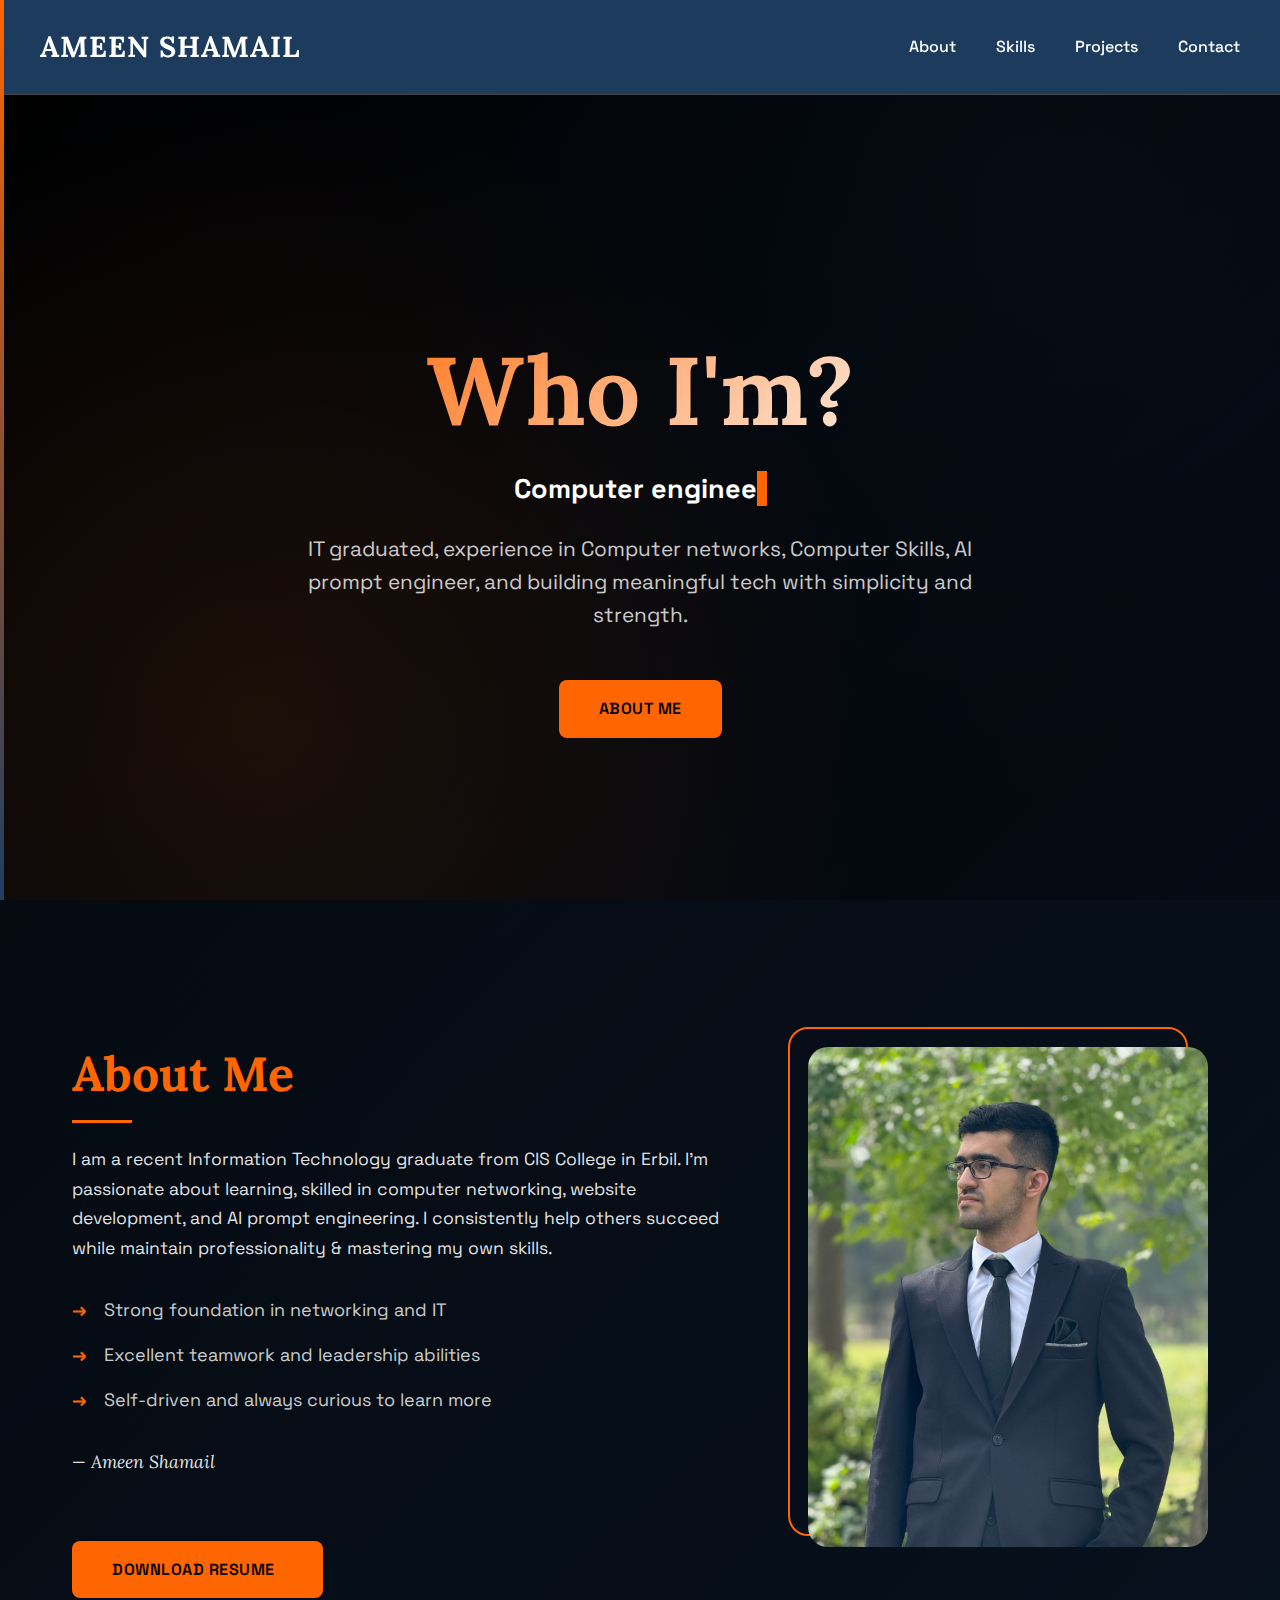
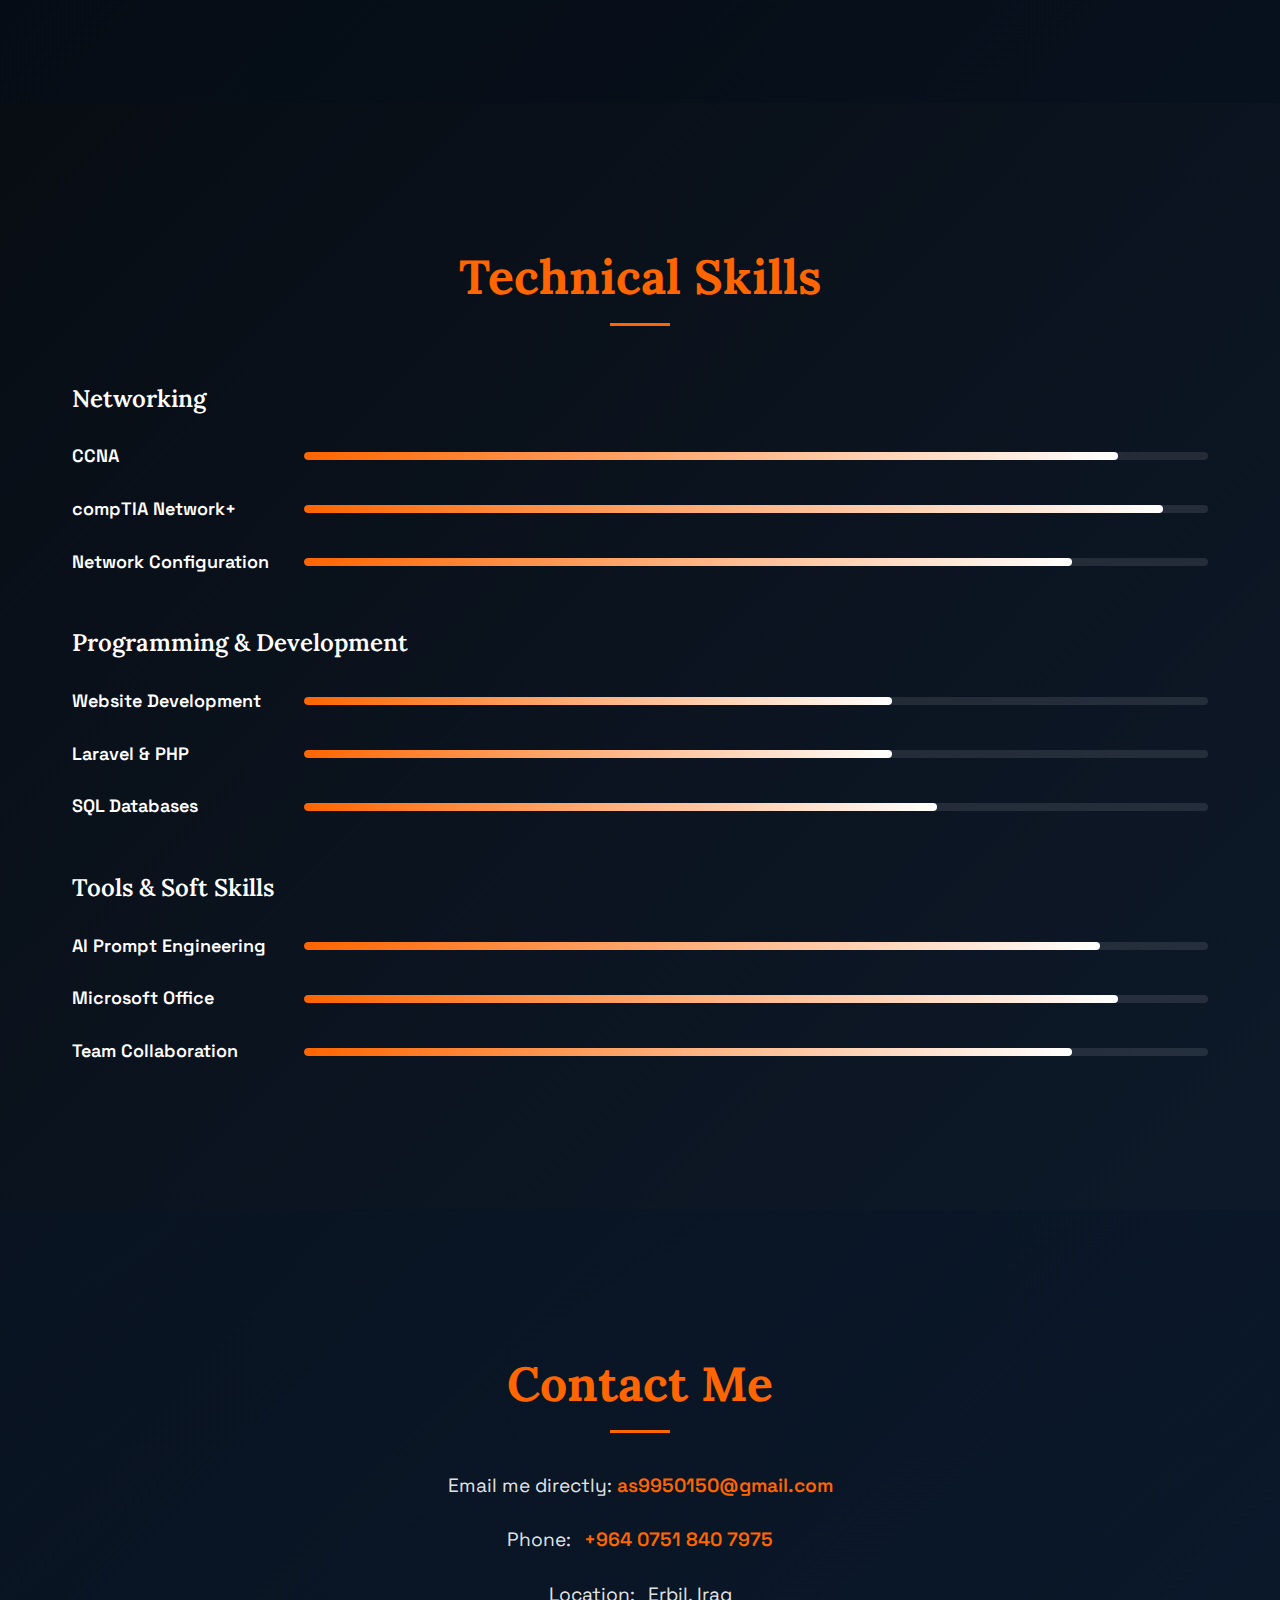
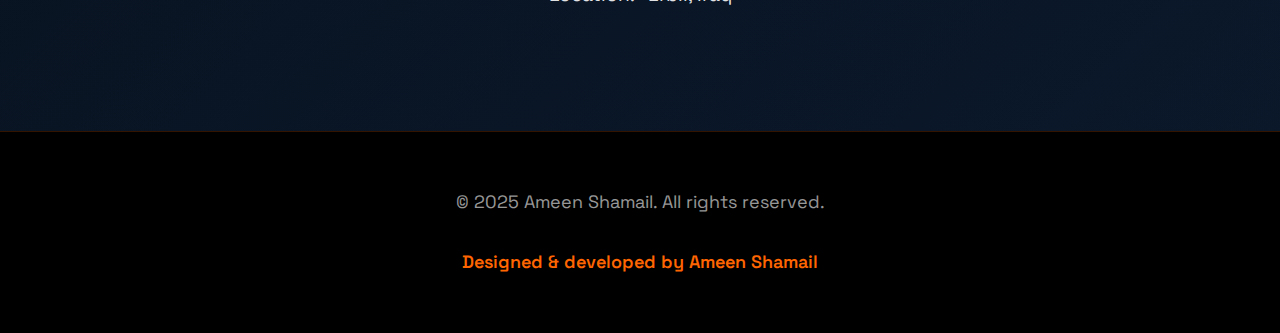
<file: index.html>
<!DOCTYPE html>
<html lang="en">
<head>
  <meta charset="UTF-8" />
  <meta name="viewport" content="width=device-width, initial-scale=1" />
  <title>Ameen Shamail | Portfolio</title>

  <!-- Fonts & Icons -->
  <link href="https://fonts.googleapis.com/css2?family=Playfair+Display:wght@700&family=Inter:wght@400;600&display=swap" rel="stylesheet" />
  <link
    rel="stylesheet"
    href="https://cdnjs.cloudflare.com/ajax/libs/font-awesome/6.4.0/css/all.min.css"
    integrity="sha512-papbJ8CHbPpm5/ZoQQc6IMDwoNwiF0aTJtRzJ4mErFlkd9IoA9JhObkNjY4Ej3iFJnjF9Z9KMMF+zKNT7O9Q2w=="
    crossorigin="anonymous"
    referrerpolicy="no-referrer"
  />
  <link rel="stylesheet" href="index.css" />
  <link href="https://fonts.googleapis.com/css2?family=Lora:wght@500;700&family=Space+Grotesk:wght@400;500;700&display=swap" rel="stylesheet" />

</head>
<body>

  <div class="vertical-line"></div>

  <header class="site-header" role="banner">
    <div class="container nav">
      <div class="logo" aria-label="Site Logo">AMEEN SHAMAIL</div>
      <nav role="navigation" aria-label="Primary navigation">
        <a href="#about" class="nav-link">About</a>
        <a href="#skills" class="nav-link">Skills</a>
        <a href="projects.html" class="nav-link">Projects</a>
        <a href="#contact" class="nav-link">Contact</a>
      </nav>
  </header>

  <section class="hero" role="region" aria-label="Introduction">
    <div class="container hero-content">
      <h1 class="hero-title">
        Who I'm?
      </h1>
      <h2><span class="typed-text" aria-live="polite" aria-atomic="true"></span></h2>
      <p class="hero-subtitle">IT graduated, experience in Computer networks, Computer Skills, AI prompt engineer, and building meaningful tech with simplicity and strength.</p>
      <a href="#about" class="btn hero-btn">About me</a>
    </div>
  </section>

  <main id="maincontent" tabindex="-1">

    <section id="about" class="section about" role="region" aria-labelledby="about-title">
      <div class="container split">
        <div class="about-text">
          <h2 id="about-title">About Me</h2>
          <p>I am a recent Information Technology graduate from CIS College in Erbil. I'm passionate about learning, skilled in computer networking, website development, and AI prompt engineering. I consistently help others succeed while maintain professionality & mastering my own skills.</p>
          <ul>
            <li>Strong foundation in networking and IT</li>
            <li>Excellent teamwork and leadership abilities</li>
            <li>Self-driven and always curious to learn more</li>
          </ul>
          <p class="signature">— Ameen Shamail</p>
          <a href="assets/Ameen CV.pdf" download class="btn resume-btn" aria-label="Download Resume">Download Resume <i class="fas fa-download"></i></a>
        </div>
        <div class="about-img">
          <img src="assets/Image.jpg" alt="Photo of Ameen Shamail" />
        </div>
      </div>
    </section>

    <section id="skills" class="section skills" role="region" aria-labelledby="skills-title">
      <div class="container">
        <h2 id="skills-title">Technical Skills</h2>

        <div class="skills-category">
          <h3>Networking</h3>
          <ul class="skills-list skill-bars">
            <li><span class="skill-name">CCNA</span><div class="skill-bar" style="--skill-level: 90%"></div></li>
            <li><span class="skill-name">compTIA Network+</span><div class="skill-bar" style="--skill-level: 95%"></div></li>
            <li><span class="skill-name">Network Configuration</span><div class="skill-bar" style="--skill-level: 85%"></div></li>
          </ul>
        </div>

        <div class="skills-category">
          <h3>Programming & Development</h3>
          <ul class="skills-list skill-bars">
            <li><span class="skill-name">Website Development</span><div class="skill-bar" style="--skill-level: 65%"></div></li>
            <li><span class="skill-name">Laravel & PHP</span><div class="skill-bar" style="--skill-level: 65%"></div></li>
            <li><span class="skill-name">SQL Databases</span><div class="skill-bar" style="--skill-level: 70%"></div></li>
          </ul>
        </div>

        <div class="skills-category">
          <h3>Tools & Soft Skills</h3>
          <ul class="skills-list skill-bars">
            <li><span class="skill-name">AI Prompt Engineering</span><div class="skill-bar" style="--skill-level: 88%"></div></li>
            <li><span class="skill-name">Microsoft Office</span><div class="skill-bar" style="--skill-level: 90%"></div></li>
            <li><span class="skill-name">Team Collaboration</span><div class="skill-bar" style="--skill-level: 85%"></div></li>
          </ul>
        </div>
      </div>
    </section>

    <section id="contact" class="section contact" role="region" aria-labelledby="contact-title">
      <div class="container">
        <h2 id="contact-title">Contact Me</h2>
        <p>Email me directly: <a href="mailto:as9950150@gmail.com">as9950150@gmail.com</a></p>
        <p>Phone: <a href="tel:+0751 840 7975" aria-label="Phone Number"><i class="fas fa-phone"></i> +964 0751 840 7975</a></p>
        <p>Location: <i class="fas fa-map-marker-alt"></i> Erbil, Iraq</p>
      </div>
    </section>

  </main>

  <button id="back-to-top" aria-label="Back to top" title="Back to top"><i class="fas fa-chevron-up"></i></button>

  <footer role="contentinfo">
    <div class="container footer-container">
      <p>&copy; 2025 Ameen Shamail. All rights reserved.</p>
      <p class="site-credit">Designed &amp; developed by Ameen Shamail</p>
    </div>
  </footer>

  <script src="index.js" defer></script>
</body>
</html>
</file>
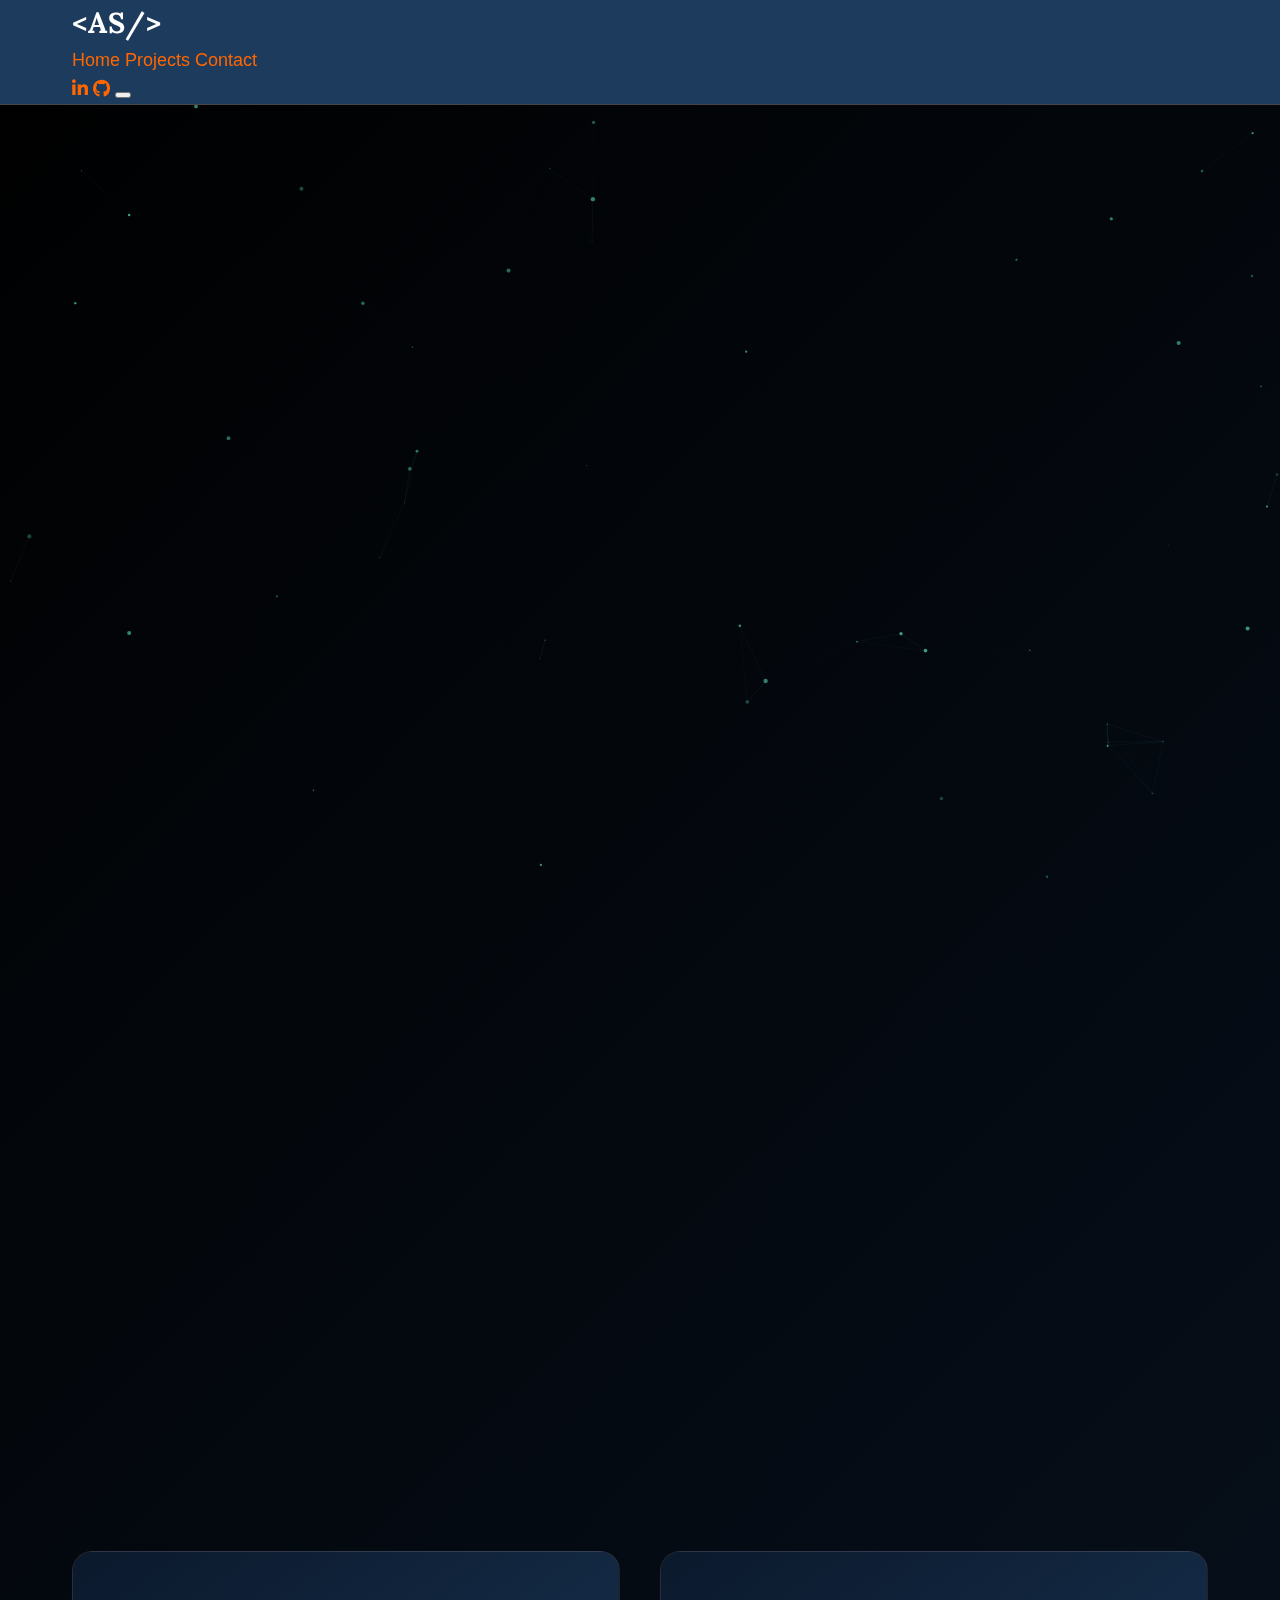
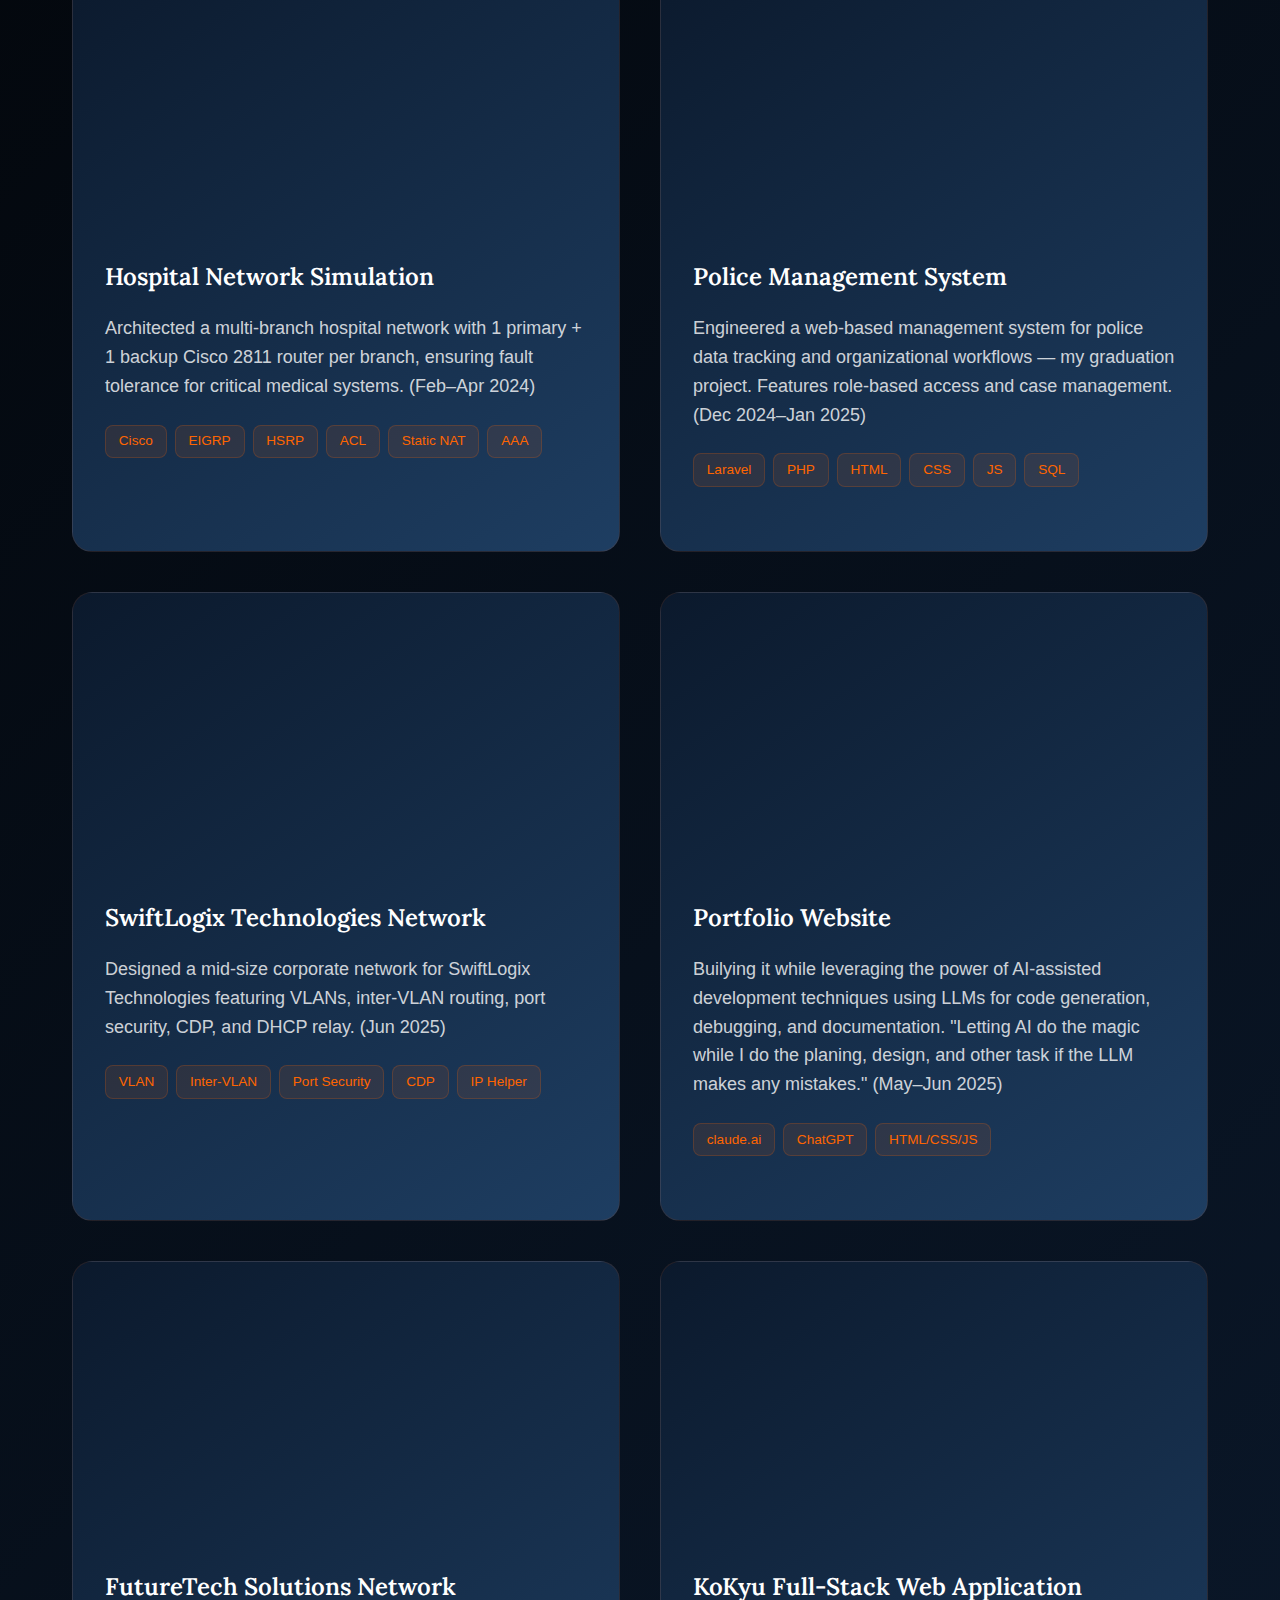
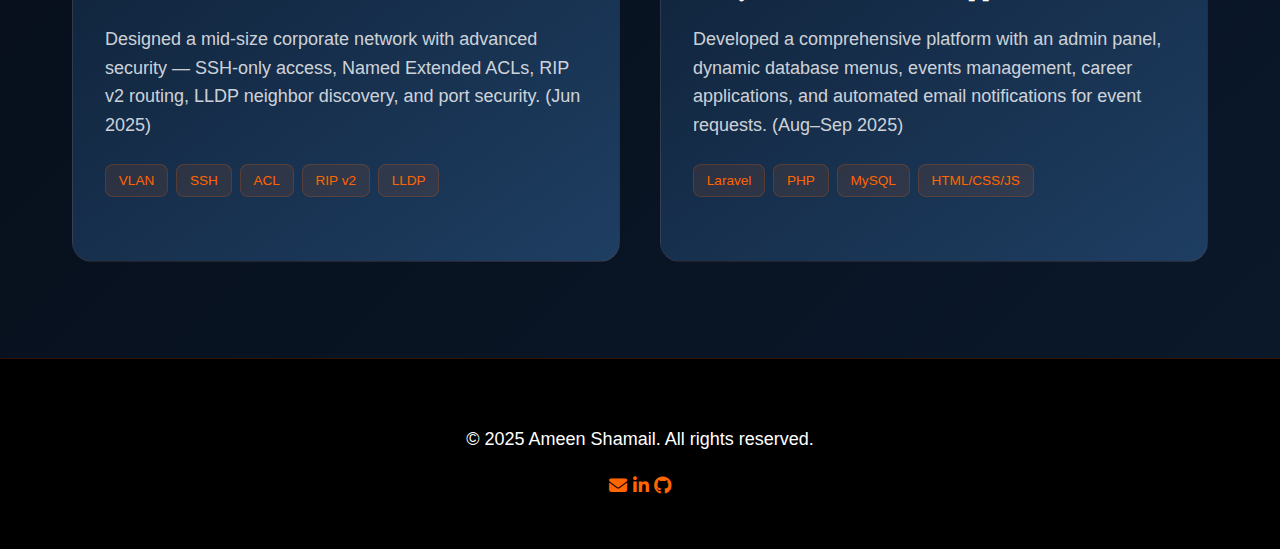
<file: projects.html>
<!DOCTYPE html>
<html lang="en">

<head>
  <meta charset="UTF-8" />
  <meta name="viewport" content="width=device-width, initial-scale=1.0" />
  <title>Ameen Shamail | Projects</title>
  <meta name="description" content="Projects by Ameen Shamail — networking, web development, and AI work." />
  <link rel="stylesheet" href="projects.css" />
  <link
    href="https://fonts.googleapis.com/css2?family=Inter:wght@300;400;500;600;700&family=Lora:ital,wght@0,500;0,700;1,500&display=swap"
    rel="stylesheet" />
  <link rel="stylesheet" href="https://cdnjs.cloudflare.com/ajax/libs/font-awesome/6.5.0/css/all.min.css"
    crossorigin="anonymous" />
</head>

<body>

  <canvas id="particle-canvas"></canvas>
  <div class="accent-line"></div>

  <!-- ===== HEADER ===== -->
  <header class="site-header" id="site-header">
    <div class="container nav-container">
      <a href="index.html" class="logo" aria-label="Ameen Shamail — Home">
        <span class="logo-bracket">&lt;</span>AS<span class="logo-bracket">/&gt;</span>
      </a>
      <nav class="primary-nav" id="primary-nav" aria-label="Primary navigation">
        <a href="index.html" class="nav-link">Home</a>
        <a href="#projects" class="nav-link active">Projects</a>
        <a href="index.html#contact" class="nav-link">Contact</a>
      </nav>
      <div class="nav-actions">
        <a href="https://www.linkedin.com/in/ameenshamal/" target="_blank" rel="noopener" class="icon-btn"
          aria-label="LinkedIn">
          <i class="fab fa-linkedin-in"></i>
        </a>
        <a href="https://github.com/Amo323" target="_blank" rel="noopener" class="icon-btn" aria-label="GitHub">
          <i class="fab fa-github"></i>
        </a>
        <button class="hamburger" id="hamburger" aria-label="Toggle menu" aria-expanded="false">
          <span></span><span></span><span></span>
        </button>
      </div>
    </div>
  </header>

  <main>
    <div class="container">

      <!-- ===== HERO ===== -->
      <section class="hero-section" id="projects">
        <p class="section-label reveal">— Portfolio</p>
        <h1 class="hero-title reveal">My Projects</h1>
        <p class="hero-subtitle reveal">A collection spanning networking, web development, and AI technologies</p>
      </section>

      <!-- ===== FILTER TABS ===== -->
      <section class="filter-tabs reveal" aria-label="Project filters">
        <button class="filter-tab active" data-filter="all">
          <i class="fas fa-th-large"></i> All Projects
        </button>
        <button class="filter-tab" data-filter="network">
          <i class="fas fa-network-wired"></i> Networking
        </button>
        <button class="filter-tab" data-filter="web">
          <i class="fas fa-code"></i> Web Development
        </button>
        <button class="filter-tab" data-filter="AI">
          <i class="fas fa-robot"></i> AI
        </button>
      </section>

      <!-- ===== PROJECTS GRID ===== -->
      <section class="projects-grid" id="projectsGrid" aria-label="Projects">

        <article class="project-card visible" data-category="network">
          <div class="project-image">
            <img src="./assets/Hospital-Network-unsplash.jpg" alt="Hospital Network" loading="lazy" />
            <div class="project-overlay">
              <button class="overlay-btn modal-trigger" data-project="1">
                <i class="fas fa-eye"></i> View Details
              </button>
            </div>
            <span class="project-category-badge">Networking</span>
          </div>
          <div class="project-content">
            <h3 class="project-title">Hospital Network Simulation</h3>
            <p class="project-description">Architected a multi-branch hospital network with 1 primary + 1 backup Cisco
              2811 router per branch, ensuring fault tolerance for critical medical systems. (Feb–Apr 2024)</p>
            <div class="tech-stack">
              <span class="tech-tag">Cisco</span>
              <span class="tech-tag">EIGRP</span>
              <span class="tech-tag">HSRP</span>
              <span class="tech-tag">ACL</span>
              <span class="tech-tag">Static NAT</span>
              <span class="tech-tag">AAA</span>
            </div>
          </div>
        </article>

        <article class="project-card visible" data-category="web">
          <div class="project-image">
            <img src="./assets/Police image.jpg" alt="Police Management System" loading="lazy" />
            <div class="project-overlay">
              <button class="overlay-btn modal-trigger" data-project="2">
                <i class="fas fa-eye"></i> View Details
              </button>
            </div>
            <span class="project-category-badge">Web Dev</span>
          </div>
          <div class="project-content">
            <h3 class="project-title">Police Management System</h3>
            <p class="project-description">Engineered a web-based management system for police data tracking and
              organizational workflows — my graduation project. Features role-based access and case management. (Dec
              2024–Jan 2025)</p>
            <div class="tech-stack">
              <span class="tech-tag">Laravel</span>
              <span class="tech-tag">PHP</span>
              <span class="tech-tag">HTML</span>
              <span class="tech-tag">CSS</span>
              <span class="tech-tag">JS</span>
              <span class="tech-tag">SQL</span>
            </div>
          </div>
        </article>

        <article class="project-card visible" data-category="network">
          <div class="project-image">
            <img src="./assets/SwiftLogix Technologies network.jpg" alt="SwiftLogix Technologies Network"
              loading="lazy" />
            <div class="project-overlay">
              <button class="overlay-btn modal-trigger" data-project="3">
                <i class="fas fa-eye"></i> View Details
              </button>
            </div>
            <span class="project-category-badge">Networking</span>
          </div>
          <div class="project-content">
            <h3 class="project-title">SwiftLogix Technologies Network</h3>
            <p class="project-description">Designed a mid-size corporate network for SwiftLogix Technologies featuring
              VLANs, inter-VLAN routing, port security, CDP, and DHCP relay. (Jun 2025)</p>
            <div class="tech-stack">
              <span class="tech-tag">VLAN</span>
              <span class="tech-tag">Inter-VLAN</span>
              <span class="tech-tag">Port Security</span>
              <span class="tech-tag">CDP</span>
              <span class="tech-tag">IP Helper</span>
            </div>
          </div>
        </article>

        <article class="project-card visible" data-category="web">
          <div class="project-image">
            <img src="./assets/Ameen shamil profolio webiste.png" alt="Portfolio Website" loading="lazy" />
            <div class="project-overlay">
              <button class="overlay-btn modal-trigger" data-project="4">
                <i class="fas fa-eye"></i> View Details
              </button>
            </div>
            <span class="project-category-badge">Web Dev</span>
          </div>
          <div class="project-content">
            <h3 class="project-title">Portfolio Website</h3>
            <p class="project-description">Builying it while leveraging the power of AI-assisted development techniques
              using LLMs
              for code
              generation, debugging, and documentation. "Letting AI do the magic while I do the planing, design, and
              other task if the LLM makes any mistakes." (May–Jun 2025)</p>
            <div class="tech-stack">
              <span class="tech-tag">claude.ai</span>
              <span class="tech-tag">ChatGPT</span>
              <span class="tech-tag">HTML/CSS/JS</span>
            </div>
          </div>
        </article>

        <article class="project-card visible" data-category="network">
          <div class="project-image">
            <img src="./assets/FutureTech Solutions.png" alt="FutureTech Solutions Network" loading="lazy" />
            <div class="project-overlay">
              <button class="overlay-btn modal-trigger" data-project="5">
                <i class="fas fa-eye"></i> View Details
              </button>
            </div>
            <span class="project-category-badge">Networking</span>
          </div>
          <div class="project-content">
            <h3 class="project-title">FutureTech Solutions Network</h3>
            <p class="project-description">Designed a mid-size corporate network with advanced security — SSH-only
              access, Named Extended ACLs, RIP v2 routing, LLDP neighbor discovery, and port security. (Jun 2025)</p>
            <div class="tech-stack">
              <span class="tech-tag">VLAN</span>
              <span class="tech-tag">SSH</span>
              <span class="tech-tag">ACL</span>
              <span class="tech-tag">RIP v2</span>
              <span class="tech-tag">LLDP</span>
            </div>
          </div>
        </article>

        <article class="project-card visible" data-category="web">
          <div class="project-image">
            <img src="./assets/KoKyu Full stack webiste.png" alt="KoKyu Full Stack Website" loading="lazy" />
            <div class="project-overlay">
              <button class="overlay-btn modal-trigger" data-project="6">
                <i class="fas fa-eye"></i> View Details
              </button>
            </div>
            <span class="project-category-badge">Web Dev</span>
          </div>
          <div class="project-content">
            <h3 class="project-title">KoKyu Full-Stack Web Application</h3>
            <p class="project-description">Developed a comprehensive platform with an admin panel, dynamic database
              menus, events management, career applications, and automated email notifications for event requests.
              (Aug–Sep 2025)</p>
            <div class="tech-stack">
              <span class="tech-tag">Laravel</span>
              <span class="tech-tag">PHP</span>
              <span class="tech-tag">MySQL</span>
              <span class="tech-tag">HTML/CSS/JS</span>
            </div>
          </div>
        </article>

      </section>
    </div>
  </main>

  <!-- ===== MODAL ===== -->
  <div id="projectModal" class="modal" role="dialog" aria-modal="true" aria-labelledby="modalTitle">
    <div class="modal-content">
      <button id="modalClose" class="modal-close" aria-label="Close modal">
        <i class="fas fa-times"></i>
      </button>
      <div id="modalBody"></div>
    </div>
  </div>

  <!-- ===== FOOTER ===== -->
  <footer class="site-footer">
    <div class="container footer-inner">
      <p class="footer-copy">&copy; 2025 Ameen Shamail. All rights reserved.</p>
      <div class="footer-socials">
        <a href="mailto:as9950150@gmail.com" aria-label="Email"><i class="fas fa-envelope"></i></a>
        <a href="https://www.linkedin.com/in/ameenshamal/" target="_blank" rel="noopener" aria-label="LinkedIn"><i
            class="fab fa-linkedin-in"></i></a>
        <a href="https://github.com/Amo323" target="_blank" rel="noopener" aria-label="GitHub"><i
            class="fab fa-github"></i></a>
      </div>
    </div>
  </footer>

  <script src="projects.js"></script>
</body>

</html>
</file>
<file: index.css>
:root {
  --color-black: #000000;
  --color-dark-navy: #0B192C;
  --color-navy-blue: #1E3E62;
  --color-orange: #FF6500;
  --color-light: #ffffff;

  --font-primary: 'Space Grotesk', sans-serif;
  --font-secondary: 'Lora', serif;

  --radius-sm: 8px;
  --radius-md: 14px;
  --radius-lg: 20px;

  --transition-fast: 0.25s ease-in-out;
  --transition-smooth: 0.4s cubic-bezier(0.25, 0.46, 0.45, 0.94);
}

/* Reset */
*, *::before, *::after {
  box-sizing: border-box;
}

body {
  margin: 0;
  font-family: var(--font-primary);
  background: linear-gradient(135deg, var(--color-black) 0%, var(--color-dark-navy) 100%);
  color: var(--color-light);
  font-size: 18px;
  line-height: 1.6;
  overflow-x: hidden;
  -webkit-font-smoothing: antialiased;
  text-rendering: optimizeLegibility;
  min-height: 100vh;
}

/* Dark mode styles */
body.dark-mode {
  background: linear-gradient(135deg, var(--color-black) 0%, var(--color-dark-navy) 100%);
}

body.light-mode {
  background: linear-gradient(135deg, #f8f9fa 0%, #e9ecef 100%);
  color: var(--color-black);
}

body.light-mode .site-header {
  background: rgba(248, 249, 250, 0.95);
  border-bottom: 1px solid rgba(255, 101, 0, 0.2);
}

body.light-mode .logo,
body.light-mode .nav-link {
  color: var(--color-black);
}

body.light-mode .hero-title {
  background: linear-gradient(135deg, var(--color-orange) 0%, var(--color-black) 100%);
  -webkit-background-clip: text;
  -webkit-text-fill-color: transparent;
  background-clip: text;
}

body.light-mode .hero-subtitle {
  color: rgba(0, 0, 0, 0.7);
}

body.light-mode .about,
body.light-mode .skills,
body.light-mode .contact {
  background: rgba(255, 255, 255, 0.05);
  color: var(--color-black);
}

body.light-mode .about h2,
body.light-mode .skills h2,
body.light-mode .contact h2 {
  color: var(--color-black);
}

body.light-mode .about p,
body.light-mode .about li {
  color: rgba(0, 0, 0, 0.8);
}

body.light-mode .testimonial blockquote p {
  color: rgba(0, 0, 0, 0.7);
}

a {
  color: var(--color-orange);
  text-decoration: none;
  transition: all var(--transition-fast);
}

a:hover, a:focus {
  color: var(--color-light);
  outline: none;
}

body.light-mode a:hover,
body.light-mode a:focus {
  color: var(--color-orange);
}

/* Container */
.container {
  max-width: 1200px;
  margin: 0 auto;
  padding: 0 2rem;
}

/* Vertical accent line */
.vertical-line {
  position: fixed;
  left: 0;
  top: 0;
  width: 4px;
  height: 100vh;
  background: linear-gradient(180deg, var(--color-orange), var(--color-navy-blue));
  z-index: 1001;
}

/* Header */
.site-header {
  position: fixed;
  top: 0;
  left: 0;
  right: 0;
  background: rgba(30, 62, 98, 0.95);
  backdrop-filter: blur(20px);
  border-bottom: 1px solid rgba(255, 101, 0, 0.2);
  z-index: 1000;
  transition: all var(--transition-fast);
}

.nav {
  display: flex;
  justify-content: space-between;
  align-items: center;
  padding: 1.5rem 0;
  gap: 2rem;
}

.logo {
  font-family: var(--font-secondary);
  font-size: 1.8rem;
  font-weight: 700;
  color: var(--color-light);
  text-transform: uppercase;
  letter-spacing: 1px;
  flex-shrink: 0;
}

nav {
  display: flex;
  gap: 2.5rem;
  align-items: center;
}

.nav-link {
  font-weight: 500;
  font-size: 1rem;
  position: relative;
  padding: 0.5rem 0;
  color: var(--color-light);
  transition: all var(--transition-fast);
}

.nav-link::after {
  content: '';
  position: absolute;
  bottom: 0;
  left: 0;
  width: 0;
  height: 2px;
  background: var(--color-orange);
  transition: width var(--transition-fast);
}

.nav-link:hover::after {
  width: 100%;
}

.social-icons {
  display: flex;
  gap: 1rem;
  align-items: center;
}

.social-icons a {
  color: var(--color-light);
  font-size: 1.2rem;
  padding: 0.5rem;
  border-radius: 50%;
  transition: all var(--transition-fast);
  position: relative;
  overflow: hidden;
}

.social-icons a::before {
  content: '';
  position: absolute;
  top: 0;
  left: 0;
  width: 100%;
  height: 100%;
  background: var(--color-orange);
  border-radius: 50%;
  transform: scale(0);
  transition: transform var(--transition-fast);
  /* Remove z-index: -1; or change to z-index: 0; */
}

.social-icons a i {
  position: relative;
  z-index: 1;
}

.social-icons a:hover::before {
  transform: scale(1);
}

.social-icons a:hover {
  color: var(--color-black);
}

#dark-mode-toggle {
  background: none;
  border: none;
  color: var(--color-light);
  font-size: 1.2rem;
  padding: 0.5rem;
  border-radius: 50%;
  cursor: pointer;
  transition: all var(--transition-fast);
  position: relative;
  overflow: hidden;
}

#dark-mode-toggle::before {
  content: '';
  position: absolute;
  top: 0;
  left: 0;
  width: 100%;
  height: 100%;
  background: var(--color-orange);
  border-radius: 50%;
  transform: scale(0);
  transition: transform var(--transition-fast);
  /* Remove z-index: -1; or change to z-index: 0; */
}

#dark-mode-toggle i {
  position: relative;
  z-index: 1;
}

#dark-mode-toggle:hover::before {
  transform: scale(1);
}

#dark-mode-toggle:hover {
  color: var(--color-black);
}

/* Hero Section */
.hero {
  min-height: 100vh;
  display: flex;
  align-items: center;
  justify-content: center;
  text-align: center;
  position: relative;
  padding-top: 120px;
}

.hero::before {
  content: '';
  position: absolute;
  top: 0;
  left: 0;
  right: 0;
  bottom: 0;
  background: 
    radial-gradient(circle at 20% 80%, rgba(255, 101, 0, 0.1) 0%, transparent 50%),
    radial-gradient(circle at 80% 20%, rgba(30, 62, 98, 0.1) 0%, transparent 50%);
  pointer-events: none;
}

.hero-content {
  position: relative;
  z-index: 2;
  animation: fadeInUp 1s ease-out;
}

.hero-title {
  font-family: var(--font-secondary);
  font-size: clamp(3rem, 8vw, 6rem);
  font-weight: 700;
  margin-bottom: 1.5rem;
  background: linear-gradient(135deg, var(--color-orange) 0%, var(--color-light) 100%);
  -webkit-background-clip: text;
  -webkit-text-fill-color: transparent;
  background-clip: text;
  line-height: 1.1;
}

.typed-text {
  border-right: 10px solid var(--color-orange);
}

.hero-subtitle {
  font-size: 1.3rem;
  color: rgba(255, 255, 255, 0.8);
  margin-bottom: 3rem;
  max-width: 700px;
  margin-left: auto;
  margin-right: auto;
  animation: fadeInUp 1s ease-out 0.3s both;
}

.btn {
  display: inline-block;
  padding: 1rem 2.5rem;
  background: var(--color-orange);
  color: var(--color-black);
  font-family: var(--font-primary);
  font-weight: 600;
  font-size: 1rem;
  border: none;
  border-radius: var(--radius-sm);
  cursor: pointer;
  transition: all var(--transition-smooth);
  text-transform: uppercase;
  letter-spacing: 0.5px;
  position: relative;
  overflow: hidden;
}

.btn::before {
  content: '';
  position: absolute;
  top: 0;
  left: -100%;
  width: 100%;
  height: 100%;
  background: linear-gradient(90deg, transparent, rgba(255, 255, 255, 0.2), transparent);
  transition: left 0.5s;
}

.btn:hover::before {
  left: 100%;
}

.btn:hover {
  background: var(--color-light);
  transform: translateY(-3px);
  box-shadow: 0 10px 30px rgba(255, 101, 0, 0.3);
}

.hero-btn {
  animation: fadeInUp 1s ease-out 0.6s both;
}

/* Main Content */
main {
  position: relative;
}

.section {
  padding: 6rem 0;
  position: relative;
}

.section:nth-child(even) {
  background: rgba(255, 255, 255, 0.02);
}

/* About Section */
.about {
  background: linear-gradient(145deg, rgba(30, 62, 98, 0.1), rgba(11, 25, 44, 0.1));
}

.split {
  display: grid;
  grid-template-columns: 1fr 400px;
  gap: 4rem;
  align-items: center;
}

.about h2 {
  font-family: var(--font-secondary);
  font-size: 3rem;
  font-weight: 700;
  color: var(--color-orange);
  margin-bottom: 2rem;
  position: relative;
}

.about h2::after {
  content: '';
  position: absolute;
  bottom: -10px;
  left: 0;
  width: 60px;
  height: 3px;
  background: var(--color-orange);
}

.about-text p {
  font-size: 1.1rem;
  color: rgba(255, 255, 255, 0.9);
  margin-bottom: 2rem;
  line-height: 1.7;
}

.about-text ul {
  list-style: none;
  padding: 0;
  margin: 2rem 0;
}

.about-text ul li {
  position: relative;
  padding-left: 2rem;
  margin-bottom: 1rem;
  color: rgba(255, 255, 255, 0.8);
}

.about-text ul li::before {
  content: '→';
  position: absolute;
  left: 0;
  color: var(--color-orange);
  font-weight: bold;
}

.signature {
  font-family: var(--font-secondary);
  font-style: italic;
  color: var(--color-orange);
  font-size: 1.2rem;
  margin: 2rem 0;
}

.resume-btn {
  margin-top: 2rem;
}

.resume-btn i {
  margin-left: 0.5rem;
}

.about-img {
  position: relative;
}

.about-img::before {
  content: '';
  position: absolute;
  top: -20px;
  left: -20px;
  right: 20px;
  bottom: 20px;
  border: 2px solid var(--color-orange);
  border-radius: var(--radius-lg);
  z-index: 1;
}

.about-img img {
  width: 100%;
  height: 500px;
  object-fit: cover;
  border-radius: var(--radius-lg);
  position: relative;
  z-index: 2;
  transition: transform var(--transition-smooth);
}

.about-img:hover img {
  transform: scale(1.05);
}

/* Skills Section */
.skills {
  background: rgba(11, 25, 44, 0.3);
}

.skills h2 {
  font-family: var(--font-secondary);
  font-size: 3rem;
  font-weight: 700;
  color: var(--color-orange);
  text-align: center;
  margin-bottom: 4rem;
  position: relative;
}

.skills h2::after {
  content: '';
  position: absolute;
  bottom: -10px;
  left: 50%;
  transform: translateX(-50%);
  width: 60px;
  height: 3px;
  background: var(--color-orange);
}

.skills-category {
  margin-bottom: 3rem;
}

.skills-category h3 {
  font-family: var(--font-secondary);
  font-size: 1.5rem;
  color: var(--color-light);
  margin-bottom: 1.5rem;
  font-weight: 600;
}

.skills-list {
  list-style: none;
  padding: 0;
  margin: 0;
}

.skill-bars li {
  display: flex;
  align-items: center;
  margin-bottom: 1.5rem;
  gap: 2rem;
}

.skill-name {
  min-width: 200px;
  font-weight: 600;
  color: var(--color-light);
}

.skill-bar {
  flex: 1;
  height: 8px;
  background: rgba(255, 255, 255, 0.1);
  border-radius: 4px;
  position: relative;
  overflow: hidden;
}

.skill-bar::before {
  content: '';
  position: absolute;
  top: 0;
  left: 0;
  height: 100%;
  width: var(--skill-level);
  background: linear-gradient(90deg, var(--color-orange), var(--color-light));
  border-radius: 4px;
  animation: slideIn 1.5s ease-out;
}

/* Contact Section */
.contact {
  background: linear-gradient(145deg, rgba(30, 62, 98, 0.1), rgba(11, 25, 44, 0.1));
  text-align: center;
}

.contact h2 {
  font-family: var(--font-secondary);
  font-size: 3rem;
  font-weight: 700;
  color: var(--color-orange);
  margin-bottom: 3rem;
  position: relative;
}

.contact h2::after {
  content: '';
  position: absolute;
  bottom: -10px;
  left: 50%;
  transform: translateX(-50%);
  width: 60px;
  height: 3px;
  background: var(--color-orange);
}

.contact p {
  font-size: 1.2rem;
  color: rgba(255, 255, 255, 0.9);
  margin-bottom: 1.5rem;
}

.contact a {
  color: var(--color-orange);
  font-weight: 600;
  transition: all var(--transition-fast);
}

.contact a:hover {
  color: var(--color-light);
}

.contact i {
  margin-right: 0.5rem;
  color: var(--color-orange);
}

/* Back to Top Button */
#back-to-top {
  position: fixed;
  bottom: 2rem;
  right: 2rem;
  background: var(--color-orange);
  color: var(--color-black);
  border: none;
  width: 50px;
  height: 50px;
  border-radius: 50%;
  cursor: pointer;
  transition: all var(--transition-fast);
  opacity: 0;
  visibility: hidden;
  z-index: 1000;
}

#back-to-top.show {
  opacity: 1;
  visibility: visible;
}

#back-to-top:hover {
  background: var(--color-light);
  transform: translateY(-3px);
  box-shadow: 0 10px 20px rgba(255, 101, 0, 0.3);
}

/* Footer */
footer {
  background: var(--color-black);
  border-top: 1px solid rgba(255, 101, 0, 0.2);
  padding: 3rem 0;
  text-align: center;
}

.footer-container {
  display: flex;
  flex-direction: column;
  align-items: center;
  gap: 1rem;
}

.footer-social {
  margin-bottom: 1rem;
}

footer p {
  color: rgba(255, 255, 255, 0.6);
  margin: 0.5rem 0;
}

.site-credit {
  color: var(--color-orange);
  font-weight: 600;
}

/* Animations */
@keyframes fadeInUp {
  from {
    opacity: 0;
    transform: translateY(30px);
  }
  to {
    opacity: 1;
    transform: translateY(0);
  }
}

@keyframes slideIn {
  from {
    width: 0;
  }
  to {
    width: var(--skill-level);
  }
}

@keyframes blink {
  0%, 50% {
    opacity: 1;
  }
  51%, 100% {
    opacity: 0;
  }
}

/* Responsive Design */
@media (max-width: 1024px) {
  .split {
    grid-template-columns: 1fr;
    gap: 2rem;
    text-align: center;
  }
  
  .about-img {
    max-width: 400px;
    margin: 0 auto;
  }
}

@media (max-width: 768px) {
  .container {
    padding: 0 1rem;
  }

  .nav {
    flex-direction: column;
    gap: 1rem;
    padding: 1rem 0;
  }

  nav {
    gap: 1.5rem;
  }

  .hero {
    padding-top: 140px;
  }

  .hero-title {
    font-size: 2.5rem;
  }

  .hero-subtitle {
    font-size: 1.1rem;
  }

  .section {
    padding: 4rem 0;
  }

  .about h2,
  .skills h2,
  .contact h2 {
    font-size: 2.5rem;
  }

  .skill-bars li {
    flex-direction: column;
    align-items: flex-start;
    gap: 0.5rem;
  }

  .skill-name {
    min-width: auto;
  }

  .skill-bar {
    width: 100%;
  }

  .about-img img {
    height: 400px;
  }

  #back-to-top {
    bottom: 1rem;
    right: 1rem;
    width: 45px;
    height: 45px;
  }
}

@media (max-width: 480px) {
  .hero-title {
    font-size: 2rem;
  }

  .hero-subtitle {
    font-size: 1rem;
  }

  .btn {
    padding: 0.8rem 2rem;
    font-size: 0.9rem;
  }

  .about h2,
  .skills h2,
  .contact h2 {
    font-size: 2rem;
  }

  .about-img img {
    height: 300px;
  }

  .nav {
    padding: 0.8rem 0;
  }

  .logo {
    font-size: 1.5rem;
  }

  .nav-link {
    font-size: 0.9rem;
  }
}

/* Scroll animations */
.fade-in-up {
  opacity: 0;
  transform: translateY(30px);
  transition: all 0.6s ease-out;
}

.fade-in-up.animate {
  opacity: 1;
  transform: translateY(0);
}

/* Custom scrollbar */
::-webkit-scrollbar {
  width: 8px;
}

::-webkit-scrollbar-track {
  background: var(--color-black);
}

::-webkit-scrollbar-thumb {
  background: var(--color-orange);
  border-radius: 4px;
}

::-webkit-scrollbar-thumb:hover {
  background: var(--color-light);
}
</file>
<file: projects.css>
:root {
      --color-black: #000000;
      --color-dark-navy: #0B192C;
      --color-navy-blue: #1E3E62;
      --color-orange: #FF6500;
      --color-light: #ffffff;

      --font-primary: 'Space Grotesk', sans-serif;
      --font-secondary: 'Lora', serif;

      --radius-sm: 8px;
      --radius-md: 14px;
      --radius-lg: 20px;

      --transition-fast: 0.25s ease-in-out;
      --transition-smooth: 0.4s cubic-bezier(0.25, 0.46, 0.45, 0.94);
    }

    /* Reset */
    *, *::before, *::after {
      box-sizing: border-box;
    }

    body {
      margin: 0;
      font-family: var(--font-primary);
      background: linear-gradient(135deg, var(--color-black) 0%, var(--color-dark-navy) 100%);
      color: var(--color-light);
      font-size: 18px;
      line-height: 1.6;
      overflow-x: hidden;
      -webkit-font-smoothing: antialiased;
      text-rendering: optimizeLegibility;
      min-height: 100vh;
    }

    a {
      color: var(--color-orange);
      text-decoration: none;
      transition: all var(--transition-fast);
    }

    a:hover, a:focus {
      color: var(--color-light);
      outline: none;
    }

    /* Container */
    .container {
      max-width: 1200px;
      margin: 0 auto;
      padding: 0 2rem;
    }

    /* Header */
    .site-header {
      position: fixed;
      top: 0;
      left: 0;
      right: 0;
      background: rgba(30, 62, 98, 0.95);
      backdrop-filter: blur(20px);
      border-bottom: 1px solid rgba(255, 101, 0, 0.2);
      z-index: 1000;
      transition: all var(--transition-fast);
    }

    .nav {
      display: flex;
      justify-content: space-between;
      align-items: center;
      padding: 1.5rem 0;
    }

    .logo {
      font-family: var(--font-secondary);
      font-size: 1.8rem;
      font-weight: 700;
      color: var(--color-light);
      text-transform: uppercase;
      letter-spacing: 1px;
    }

    .nav-menu {
      display: flex;
      gap: 2.5rem;
      list-style: none;
      margin: 0;
      padding: 0;
    }

    .nav-menu a {
      font-weight: 500;
      font-size: 1rem;
      position: relative;
      padding: 0.5rem 0;
      color: var(--color-light);
    }

    .nav-menu a::after {
      content: '';
      position: absolute;
      bottom: 0;
      left: 0;
      width: 0;
      height: 2px;
      background: var(--color-orange);
      transition: width var(--transition-fast);
    }

    .nav-menu a:hover::after {
      width: 100%;
    }

    /* Vertical accent line */
    .vertical-line {
      position: fixed;
      left: 0;
      top: 0;
      width: 4px;
      height: 100vh;
      background: linear-gradient(180deg, var(--color-orange), var(--color-navy-blue));
      z-index: 1001;
    }

    /* Main Content */
    main {
      padding-top: 120px;
      min-height: 100vh;
    }

    /* Hero Section */
    .hero-section {
      text-align: center;
      margin-bottom: 6rem;
      position: relative;
    }

    .hero-section::before {
      content: '';
      position: absolute;
      top: -50px;
      left: 50%;
      transform: translateX(-50%);
      width: 100px;
      height: 2px;
      background: var(--color-orange);
    }

    .hero-title {
      font-family: var(--font-secondary);
      font-size: clamp(3rem, 8vw, 5rem);
      font-weight: 700;
      margin-bottom: 1.5rem;
      background: linear-gradient(135deg, var(--color-orange) 0%, var(--color-light) 100%);
      -webkit-background-clip: text;
      -webkit-text-fill-color: transparent;
      background-clip: text;
    }

    .hero-subtitle {
      font-size: 1.3rem;
      color: rgba(255, 255, 255, 0.8);
      margin-bottom: 3rem;
      max-width: 600px;
      margin-left: auto;
      margin-right: auto;
    }

    /* Filter Tabs */
    .filter-tabs {
      display: flex;
      justify-content: center;
      gap: 1rem;
      margin-bottom: 4rem;
      flex-wrap: wrap;
    }

    .filter-tab {
      background: transparent;
      border: 2px solid var(--color-navy-blue);
      color: var(--color-light);
      padding: 0.75rem 2rem;
      border-radius: var(--radius-sm);
      font-family: var(--font-primary);
      font-weight: 600;
      cursor: pointer;
      transition: all var(--transition-smooth);
      position: relative;
      overflow: hidden;
    }

    .filter-tab::before {
      content: '';
      position: absolute;
      top: 0;
      left: -100%;
      width: 100%;
      height: 100%;
      background: var(--color-orange);
      transition: left var(--transition-smooth);
      z-index: -1;
    }

    .filter-tab:hover::before,
    .filter-tab.active::before {
      left: 0;
    }

    .filter-tab:hover,
    .filter-tab.active {
      color: var(--color-black);
      border-color: var(--color-orange);
      transform: translateY(-2px);
    }

    /* Projects Grid */
    .projects-grid {
      display: grid;
      grid-template-columns: repeat(auto-fit, minmax(380px, 1fr));
      gap: 2.5rem;
      margin-bottom: 6rem;
    }

    .project-card {
      background: linear-gradient(145deg, var(--color-dark-navy), var(--color-navy-blue));
      border-radius: var(--radius-lg);
      overflow: hidden;
      transition: all var(--transition-smooth);
      position: relative;
      border: 1px solid rgba(255, 101, 0, 0.1);
    }

    .project-card::before {
      content: '';
      position: absolute;
      top: 0;
      left: 0;
      right: 0;
      height: 3px;
      background: linear-gradient(90deg, var(--color-orange), transparent);
      opacity: 0;
      transition: opacity var(--transition-fast);
    }

    .project-card:hover::before {
      opacity: 1;
    }

    .project-card:hover {
      transform: translateY(-8px) scale(1.02);
      box-shadow: 0 20px 40px rgba(255, 101, 0, 0.15);
    }

    .project-image {
      position: relative;
      height: 250px;
      overflow: hidden;
    }

    .project-image img {
      width: 100%;
      height: 100%;
      object-fit: cover;
      transition: transform var(--transition-smooth);
    }

    .project-card:hover .project-image img {
      transform: scale(1.1);
    }

    .project-category {
      position: absolute;
      top: 1rem;
      right: 1rem;
      background: rgba(255, 101, 0, 0.9);
      color: var(--color-black);
      padding: 0.3rem 0.8rem;
      border-radius: var(--radius-sm);
      font-size: 0.8rem;
      font-weight: 600;
      text-transform: uppercase;
      letter-spacing: 0.5px;
    }

    .project-content {
      padding: 2rem;
    }

    .project-title {
      font-family: var(--font-secondary);
      font-size: 1.5rem;
      font-weight: 600;
      color: var(--color-light);
      margin-bottom: 1rem;
    }

    .project-description {
      color: rgba(255, 255, 255, 0.8);
      margin-bottom: 1.5rem;
      line-height: 1.6;
    }

    .tech-stack {
      display: flex;
      flex-wrap: wrap;
      gap: 0.5rem;
      margin-bottom: 2rem;
    }

    .tech-tag {
      background: rgba(255, 101, 0, 0.1);
      color: var(--color-orange);
      padding: 0.3rem 0.8rem;
      border-radius: var(--radius-sm);
      font-size: 0.85rem;
      font-weight: 500;
      border: 1px solid rgba(255, 101, 0, 0.2);
    }

    .project-actions {
      display: flex;
      gap: 1rem;
    }

    .btn {
      padding: 0.75rem 1.5rem;
      border-radius: var(--radius-sm);
      font-family: var(--font-primary);
      font-weight: 600;
      cursor: pointer;
      transition: all var(--transition-fast);
      border: none;
      text-transform: uppercase;
      letter-spacing: 0.5px;
      font-size: 0.9rem;
    }

    .btn-primary {
      background: var(--color-orange);
      color: var(--color-black);
    }

    .btn-primary:hover {
      background: var(--color-light);
      transform: translateY(-2px);
    }

    .btn-secondary {
      background: transparent;
      color: var(--color-light);
      border: 2px solid var(--color-navy-blue);
    }

    .btn-secondary:hover {
      border-color: var(--color-orange);
      color: var(--color-orange);
    }

    /* Modal */
    .modal {
      display: none;
      position: fixed;
      top: 0;
      left: 0;
      width: 100%;
      height: 100%;
      background: rgba(0, 0, 0, 0.9);
      z-index: 2000;
      opacity: 0;
      transition: opacity var(--transition-fast);
    }

    .modal.show {
      opacity: 1;
    }

    .modal-content {
      position: absolute;
      top: 50%;
      left: 50%;
      transform: translate(-50%, -50%);
      background: linear-gradient(145deg, var(--color-dark-navy), var(--color-navy-blue));
      border-radius: var(--radius-lg);
      padding: 3rem;
      max-width: 600px;
      width: 90%;
      max-height: 80vh;
      overflow-y: auto;
      border: 1px solid rgba(255, 101, 0, 0.2);
    }

    .modal-close {
      position: absolute;
      top: 1.5rem;
      right: 1.5rem;
      background: none;
      border: none;
      font-size: 1.5rem;
      color: var(--color-orange);
      cursor: pointer;
      transition: color var(--transition-fast);
    }

    .modal-close:hover {
      color: var(--color-light);
    }

    .modal-title {
      font-family: var(--font-secondary);
      font-size: 2rem;
      color: var(--color-orange);
      margin-bottom: 1rem;
    }

    .modal-description {
      color: rgba(255, 255, 255, 0.9);
      margin-bottom: 2rem;
      line-height: 1.7;
    }

    .modal-video {
      width: 100%;
      height: 300px;
      border-radius: var(--radius-sm);
      margin-bottom: 2rem;
    }

    /* Footer */
    .site-footer {
      background: var(--color-black);
      border-top: 1px solid rgba(255, 101, 0, 0.2);
      padding: 3rem 0;
      text-align: center;
    }

    .footer-content {
      color: rgba(255, 255, 255, 0.6);
    }

    .footer-content a {
      color: var(--color-orange);
      font-weight: 600;
    }

    /* Responsive Design */
    @media (max-width: 768px) {
      .container {
        padding: 0 1rem;
      }

      .nav {
        flex-direction: column;
        gap: 1rem;
        padding: 1rem 0;
      }

      .nav-menu {
        gap: 1.5rem;
      }

      main {
        padding-top: 140px;
      }

      .projects-grid {
        grid-template-columns: 1fr;
        gap: 2rem;
      }

      .filter-tabs {
        gap: 0.5rem;
      }

      .filter-tab {
        padding: 0.6rem 1.5rem;
        font-size: 0.9rem;
      }

      .modal-content {
        padding: 2rem;
        margin: 1rem;
      }
    }

    @media (max-width: 480px) {
      .hero-title {
        font-size: 2.5rem;
      }

      .hero-subtitle {
        font-size: 1.1rem;
      }

      .project-content {
        padding: 1.5rem;
      }

      .project-actions {
        flex-direction: column;
      }
    }

    /* Animation for filtered items */
    .project-card.hidden {
      opacity: 0;
      transform: scale(0.8);
      pointer-events: none;
      transition: all var(--transition-smooth);
    }

    .project-card.visible {
      opacity: 1;
      transform: scale(1);
      pointer-events: auto;
      transition: all var(--transition-smooth);
    }

     /* Additional CSS for animations and interactions */
    .project-card {
      opacity: 0;
      transform: translateY(30px);
      transition: all 0.6s cubic-bezier(0.4, 0, 0.2, 1);
    }
    
    .project-card.animate-in {
      opacity: 1;
      transform: translateY(0);
    }
    
    .project-card.visible {
      display: block;
    }
    
    .hero-section {
      opacity: 0;
      transform: translateY(20px);
      transition: all 0.8s cubic-bezier(0.4, 0, 0.2, 1);
    }
    
    .hero-section.animate-in {
      opacity: 1;
      transform: translateY(0);
    }
    
    .filter-tab {
      opacity: 0;
      transform: translateY(10px);
      transition: all 0.4s cubic-bezier(0.4, 0, 0.2, 1);
    }
    
    .filter-tab.animate-in {
      opacity: 1;
      transform: translateY(0);
    }
    
    .modal {
      display: none;
      position: fixed;
      z-index: 1000;
      left: 0;
      top: 0;
      width: 100%;
      height: 100%;
      background-color: rgba(0, 0, 0, 0.8);
      backdrop-filter: blur(5px);
    }
    
    .modal.active {
      display: flex;
      align-items: center;
      justify-content: center;
    }
    
    .modal-content {
      background: white;
      padding: 2rem;
      border-radius: 12px;
      max-width: 800px;
      max-height: 90vh;
      overflow-y: auto;
      position: relative;
      margin: 1rem;
      animation: modalSlideIn 0.3s ease-out;
    }
    
    @keyframes modalSlideIn {
      from {
        opacity: 0;
        transform: scale(0.9) translateY(20px);
      }
      to {
        opacity: 1;
        transform: scale(1) translateY(0);
      }
    }
    
    .modal-close {
      position: absolute;
      top: 1rem;
      right: 1rem;
      background: none;
      border: none;
      font-size: 1.5rem;
      cursor: pointer;
      padding: 0.5rem;
      border-radius: 50%;
      transition: background-color 0.2s;
    }
    
    .modal-close:hover {
      background-color: #f0f0f0;
    }
    
    .modal-video iframe {
      width: 100%;
      height: 300px;
      border-radius: 8px;
    }
    
    .tech-badge {
      display: inline-block;
      background: #007bff;
      color: white;
      padding: 0.25rem 0.75rem;
      border-radius: 20px;
      font-size: 0.875rem;
      margin: 0.25rem;
    }
    
    .ripple {
      position: absolute;
      border-radius: 50%;
      transform: scale(0);
      animation: ripple 600ms linear;
      background-color: rgba(255, 255, 255, 0.7);
    }
    
    @keyframes ripple {
      to {
        transform: scale(4);
        opacity: 0;
      }
    }
    
    .btn {
      position: relative;
      overflow: hidden;
    }
    
    .project-image img {
      opacity: 0;
      transition: opacity 0.3s ease;
    }
    

    








/* Fixed Modal CSS - Replace your existing modal CSS with this */
.modal {
  display: none;
  position: fixed;
  z-index: 1000;
  left: 0;
  top: 0;
  width: 100vw;
  height: 100vh;
  background-color: rgba(0, 0, 0, 0.8);
  backdrop-filter: blur(5px);
  opacity: 0;
  transition: opacity 0.3s ease;
  /* Force centering with flexbox */
  justify-content: center;
  align-items: center;
  padding: 20px;
  box-sizing: border-box;
}

.modal.active,
.modal.show {
  display: flex !important;
  opacity: 1;
}

.modal-content {
  position: relative;
  background: linear-gradient(145deg, var(--color-dark-navy), var(--color-navy-blue));
  border-radius: var(--radius-lg);
  padding: 0;
  width: 90%;
  max-width: 800px;
  max-height: 90vh;
  overflow-y: auto;
  border: 1px solid rgba(255, 101, 0, 0.2);
  transform: scale(0.9);
  transition: transform 0.3s ease;
  box-shadow: 0 20px 40px rgba(0, 0, 0, 0.3);
  /* Remove any positioning that might interfere */
  margin: 0;
  top: auto;
  left: auto;
  right: auto;
  bottom: auto;
}

.modal.active .modal-content,
.modal.show .modal-content {
  transform: scale(1);
}

.modal-close {
  position: absolute;
  top: 15px;
  right: 20px;
  background: none;
  border: none;
  font-size: 28px;
  color: var(--color-orange);
  cursor: pointer;
  z-index: 1001;
  transition: color 0.2s ease;
  padding: 5px;
  line-height: 1;
  width: 40px;
  height: 40px;
  display: flex;
  align-items: center;
  justify-content: center;
  border-radius: 50%;
}

.modal-close:hover {
  color: var(--color-light);
  background: rgba(255, 101, 0, 0.1);
}

.modal-header {
  padding: 30px 30px 20px;
  border-bottom: 1px solid rgba(255, 101, 0, 0.2);
}

.modal-header h2 {
  margin: 0;
  color: var(--color-orange);
  font-size: 2rem;
  font-weight: 600;
  font-family: var(--font-secondary);
  padding-right: 50px;
}

.modal-video {
  padding: 20px 30px;
}

.modal-video iframe {
  width: 100%;
  height: 315px;
  border-radius: var(--radius-sm);
  border: none;
}

.modal-description {
  padding: 0 30px 20px;
}

.modal-description h3 {
  color: var(--color-light);
  font-size: 1.3rem;
  margin-bottom: 15px;
  font-weight: 600;
  font-family: var(--font-secondary);
}

.modal-description p {
  color: rgba(255, 255, 255, 0.8);
  line-height: 1.6;
  font-size: 1rem;
}

.modal-technologies {
  padding: 0 30px 30px;
}

.modal-technologies h3 {
  color: var(--color-light);
  font-size: 1.3rem;
  margin-bottom: 15px;
  font-weight: 600;
  font-family: var(--font-secondary);
}

.tech-list {
  display: flex;
  flex-wrap: wrap;
  gap: 8px;
}

.tech-badge {
  background: rgba(255, 101, 0, 0.1);
  color: var(--color-orange);
  padding: 6px 12px;
  border-radius: 20px;
  font-size: 0.85rem;
  font-weight: 500;
  border: 1px solid rgba(255, 101, 0, 0.2);
}

/* Responsive design for mobile */
@media (max-width: 768px) {
  .modal.active {
    padding: 10px;
  }
  
  .modal-content {
    width: 95%;
    max-height: 95vh;
  }
  
  .modal-header,
  .modal-video,
  .modal-description,
  .modal-technologies {
    padding-left: 20px;
    padding-right: 20px;
  }
  
  .modal-header {
    padding-top: 20px;
    padding-bottom: 15px;
  }
  
  .modal-header h2 {
    font-size: 1.5rem;
    padding-right: 40px;
  }
  
  .modal-close {
    top: 10px;
    right: 15px;
    font-size: 24px;
    width: 35px;
    height: 35px;
  }
  
  .modal-video iframe {
    height: 250px;
  }
}

/* Extra small screens */
@media (max-width: 480px) {
  .modal.active {
    padding: 5px;
  }
  
  .modal-content {
    width: 98%;
    border-radius: 8px;
  }
  
  .modal-header,
  .modal-video,
  .modal-description,
  .modal-technologies {
    padding-left: 15px;
    padding-right: 15px;
  }
  
  .modal-video iframe {
    height: 200px;
  }
}
</file>
